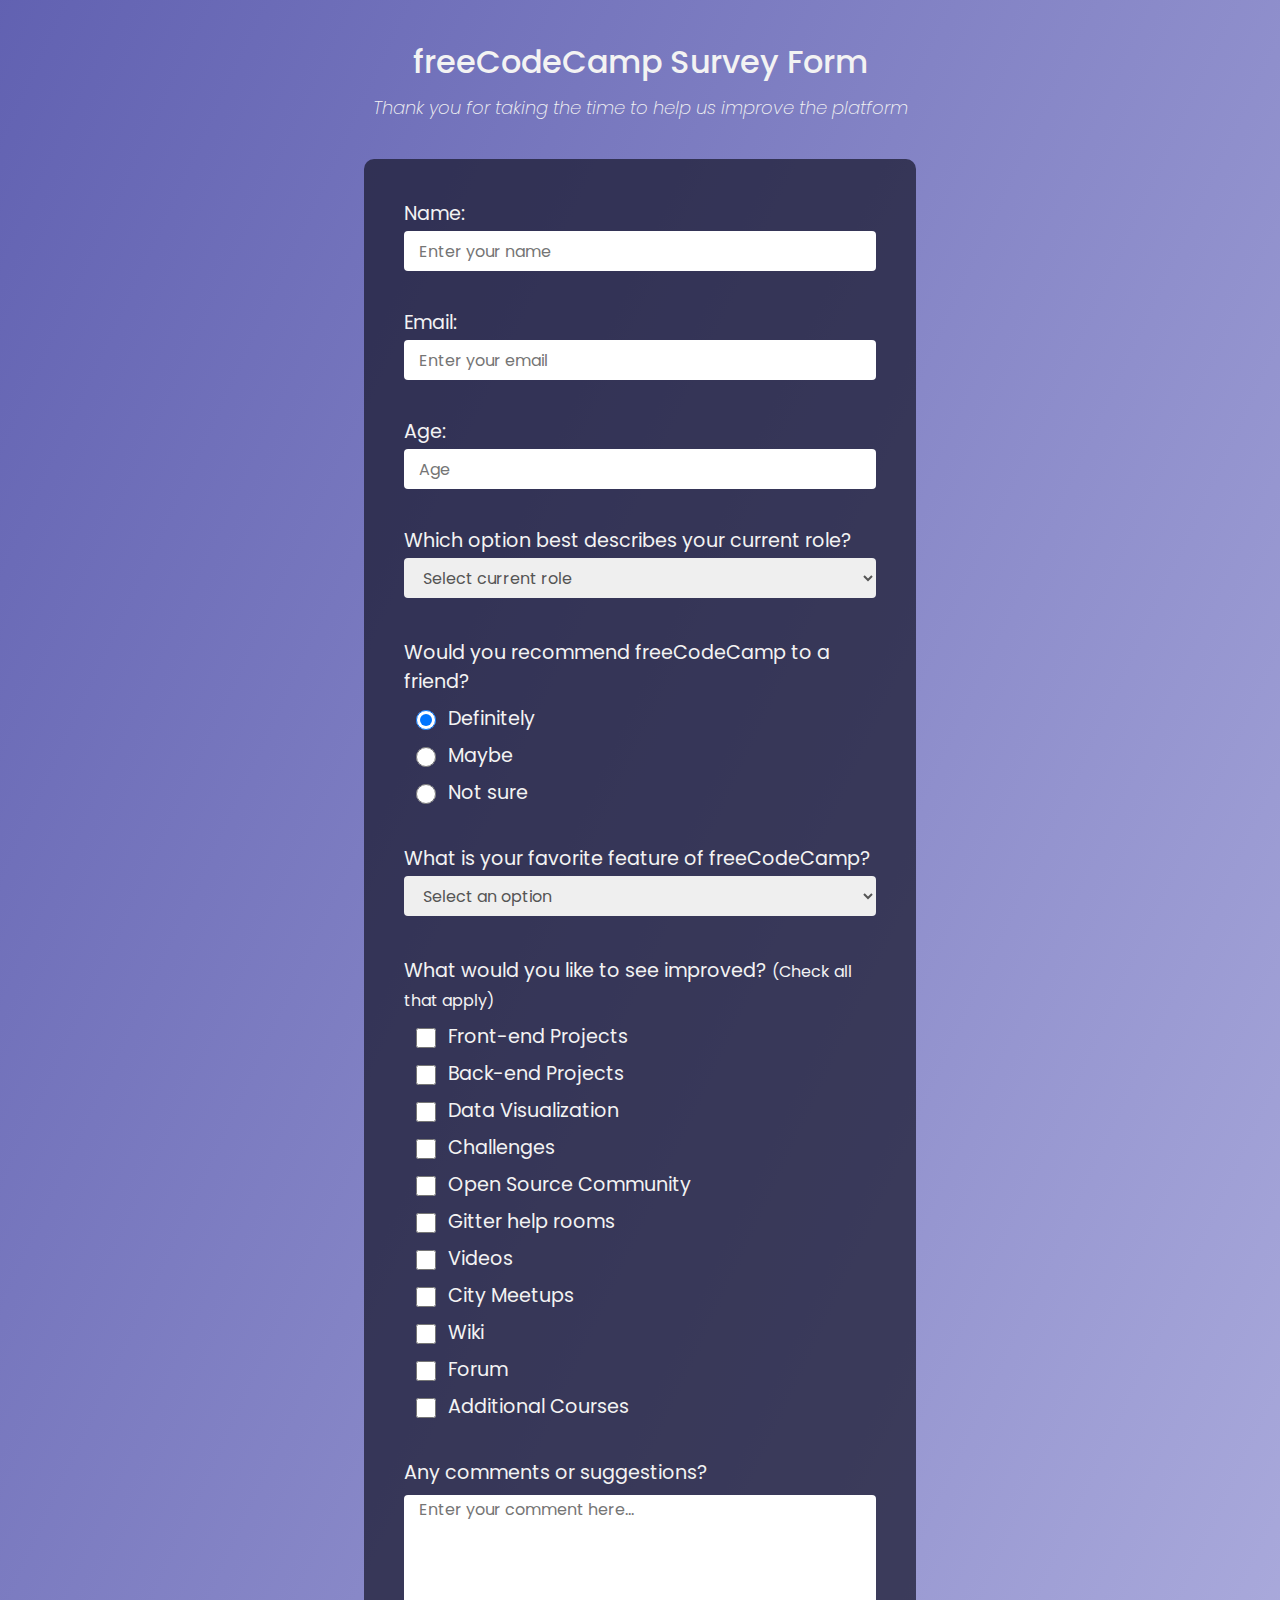
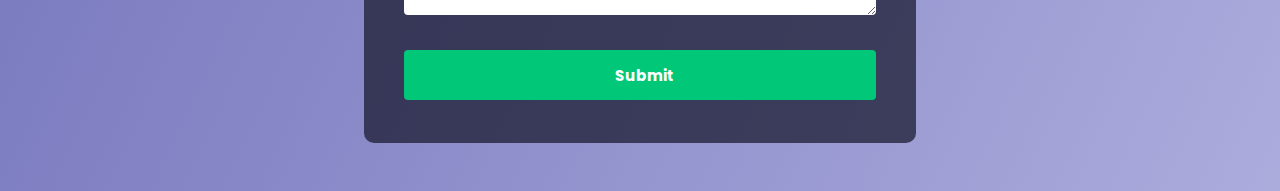
<file: Project Survey Form/index.html>
<!DOCTYPE html>
<html lang="en">
  <head>
    <meta charset="utf-8">
    <meta name="viewport" content="width=device-width, initial-scale=1.0">
    <title>Survey Form</title>
    <link rel="stylesheet" href="styles.css">
    <link rel="preconnect" href="https://fonts.googleapis.com">
    <link rel="preconnect" href="https://fonts.gstatic.com" crossorigin>
    <link href="https://fonts.googleapis.com/css2?family=Poppins:ital,wght@0,100;0,200;0,300;0,400;0,500;0,600;0,700;0,800;0,900;1,100;1,200;1,300;1,400;1,500;1,600;1,700;1,800;1,900&display=swap" rel="stylesheet">
  </head>
  <body>
    <main>

      <div class="container">
      <h1 id="title">freeCodeCamp Survey Form</h1>
      <p id="description">Thank you for taking the time to help us improve the platform</p>
      </div>

      <form id="survey-form">
        <label id="name-label" for"name">Name: <input type="text" id="name" placeholder="Enter your name" required></label><br>
        <label id="email-label" for"email">Email: <input type="email" id="email" placeholder="Enter your email" required></label><br>
        <label id="number-label" for"number">Age: <input type="number" id="number" min="13" max="99" placeholder="Age" required></label><br>

        <label id="dropdown-label" for="dropdown">Which option best describes your current role?
            <select id="dropdown">
                <option>Select current role</option>
                <option>Student</option>
                <option>Full Time Job</option>
                <option>Full Time Learner</option>
                <option>Prefer not to say</option>
                <option>Other</option>
            </select><br>
        </label>

        <label>Would you recommend freeCodeCamp to a friend?</label>
        <label id="radio-label1" for="radio1"><input type="radio" id="radio1" name="radio" value="definitely" checked>Definitely</label>
        <label id="radio-label2" for="radio2"><input type="radio" id="radio2" name="radio" value="maybe">Maybe</label>
        <label id="radio-label3" for="radio3"><input type="radio" id="radio3" name="radio" value="not-sure">Not sure</label><br>

        <label id="dropdown-label2" for="dropdown2">What is your favorite feature of freeCodeCamp?
          <select id="dropdown2">
              <option>Select an option</option>
              <option>Challenges</option>
              <option>Projects</option>
              <option>Community</option>
              <option>Open Source</option>
              <option>Other</option>
          </select><br>
      </label>
        
        <label>What would you like to see improved? <small>(Check all that apply)</small></label>
        <label id="checkbox-label1" for="checkbox1"><input type="checkbox" id="checkbox1" name="checkbox" value="Front-end Projects">Front-end Projects</label>
        <label id="checkbox-label2" for="checkbox2"><input type="checkbox" id="checkbox2" name="checkbox" value="Back-end Projects">Back-end Projects</label>
        <label id="checkbox-label3" for="checkbox3"><input type="checkbox" id="checkbox3" name="checkbox" value="Data Visualization">Data Visualization</label>
        <label id="checkbox-label4" for="checkbox4"><input type="checkbox" id="checkbox4" name="checkbox" value="Challenges">Challenges</label>
        <label id="checkbox-label5" for="checkbox5"><input type="checkbox" id="checkbox5" name="checkbox" value="Open Source Community">Open Source Community</label>
        <label id="checkbox-label6" for="checkbox6"><input type="checkbox" id="checkbox6" name="checkbox" value="Gitter help rooms">Gitter help rooms</label>
        <label id="checkbox-label7" for="checkbox7"><input type="checkbox" id="checkbox7" name="checkbox" value="Videos">Videos</label>
        <label id="checkbox-label8" for="checkbox8"><input type="checkbox" id="checkbox8" name="checkbox" value="City Meetups">City Meetups</label>
        <label id="checkbox-label9" for="checkbox9"><input type="checkbox" id="checkbox9" name="checkbox" value="Wiki">Wiki</label>
        <label id="checkbox-label10" for="checkbox10"><input type="checkbox" id="checkbox10" name="checkbox" value="Forum">Forum</label>
        <label id="checkbox-label11" for="checkbox11"><input type="checkbox" id="checkbox11" name="checkbox" value="Additional Courses">Additional Courses</label><br>

        <label id="textarea-label" for="textarea">Any comments or suggestions?</label>
        <textarea id="textarea" placeholder="Enter your comment here..." ></textarea><br>

        <input id="submit" type="submit" value="Submit">
      </form>
    </main>
  </body>
</html>
</file>
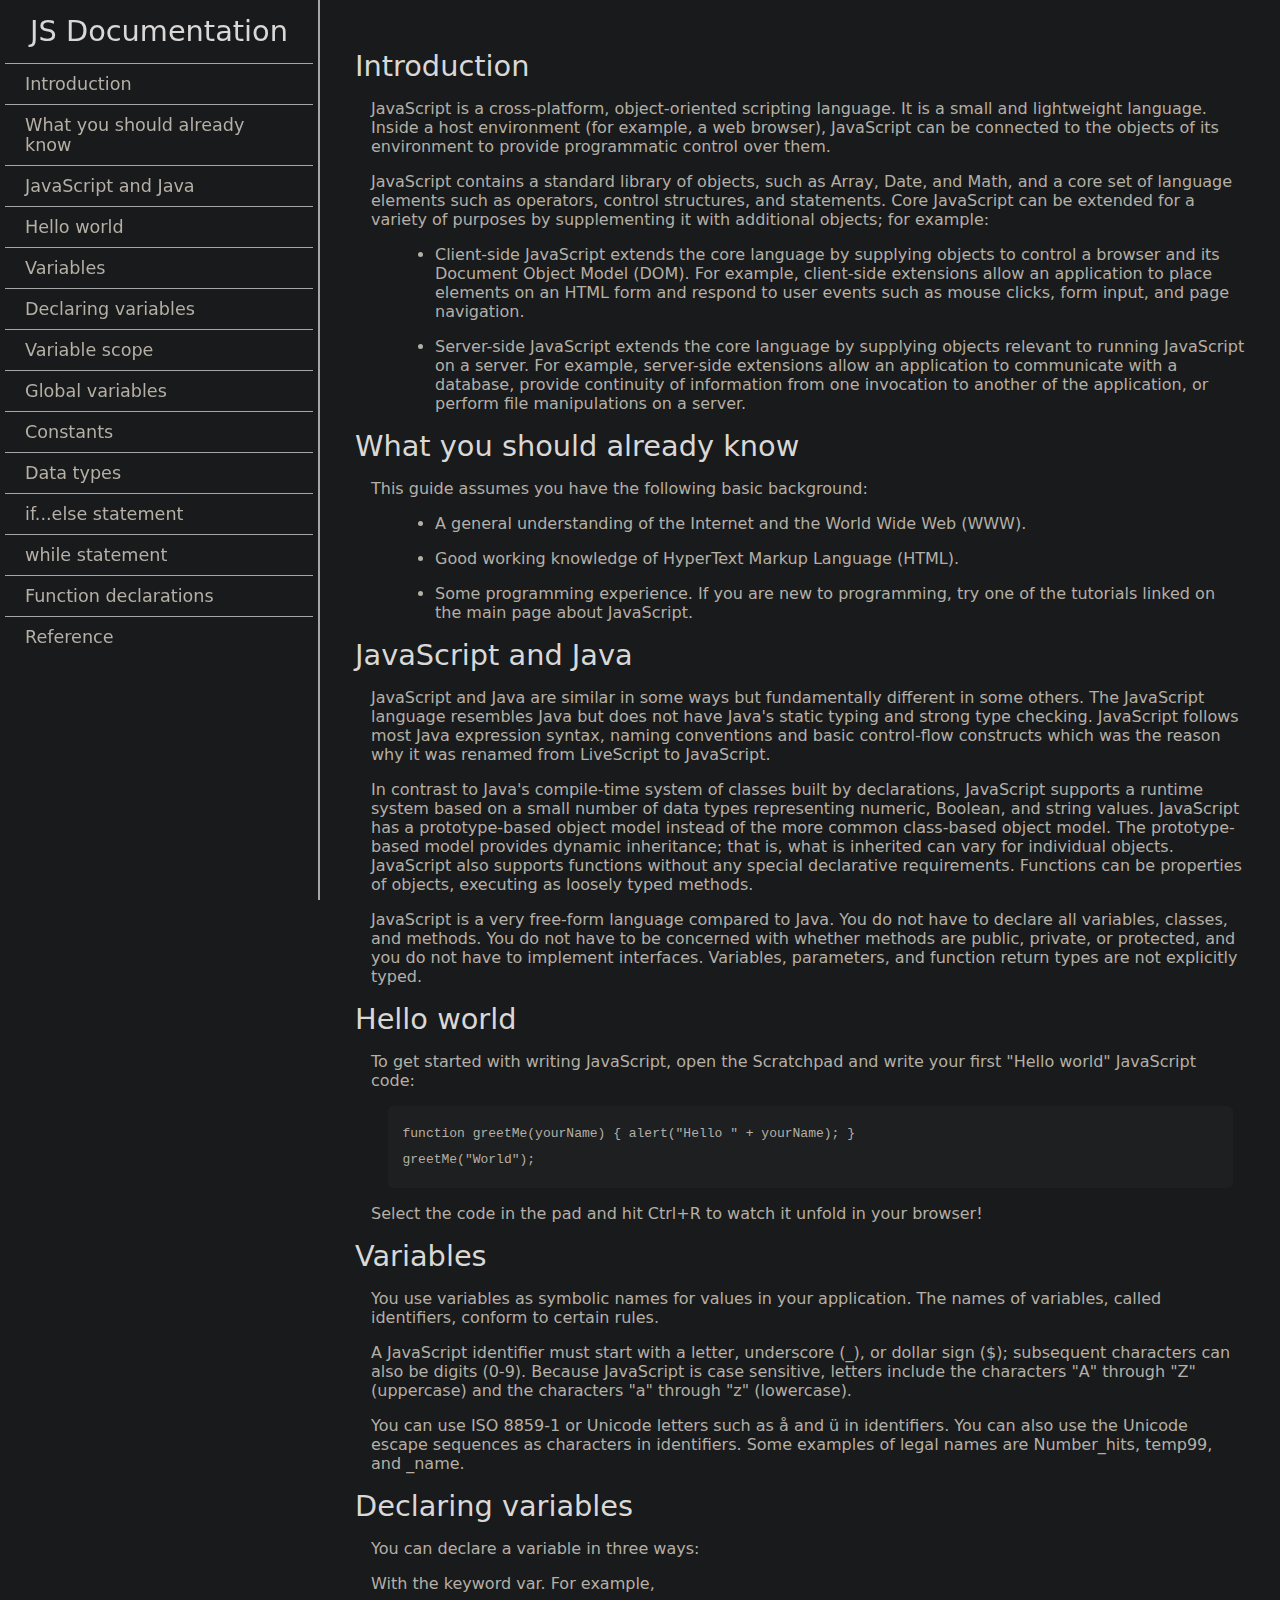
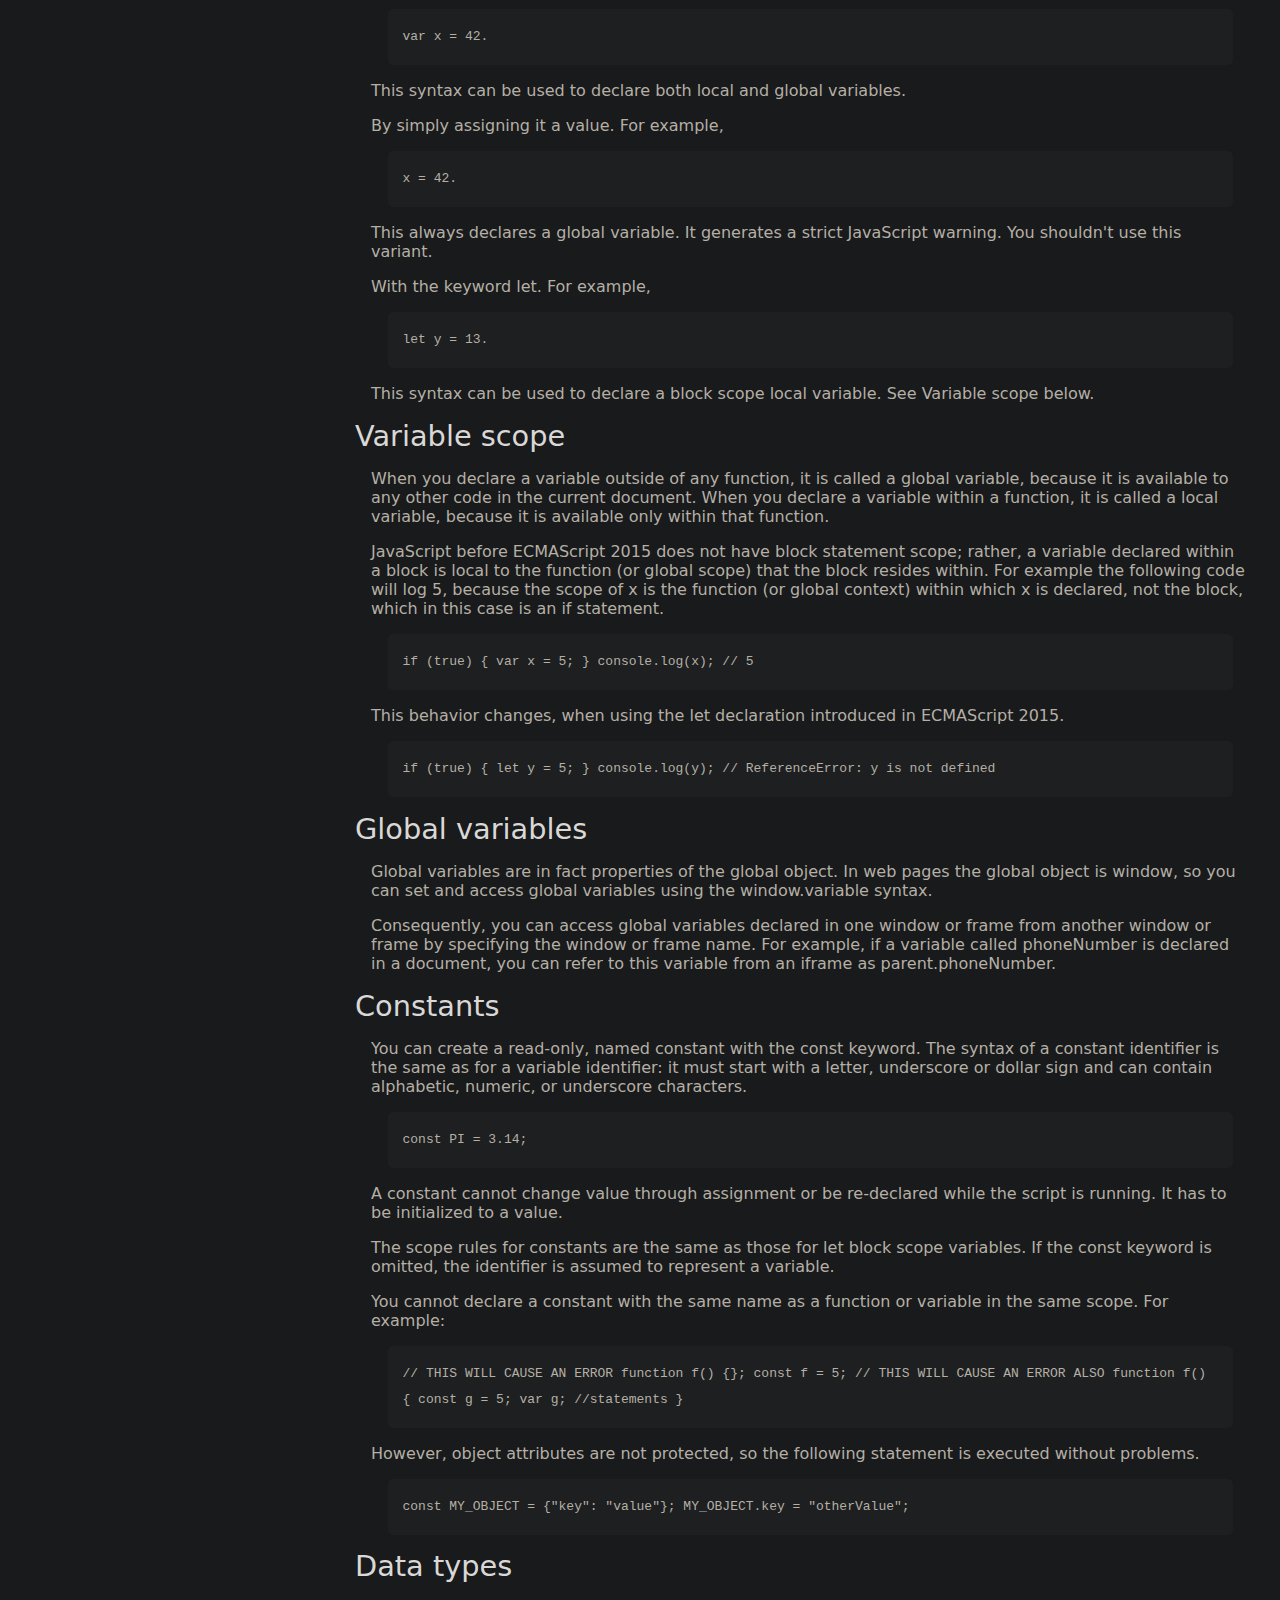
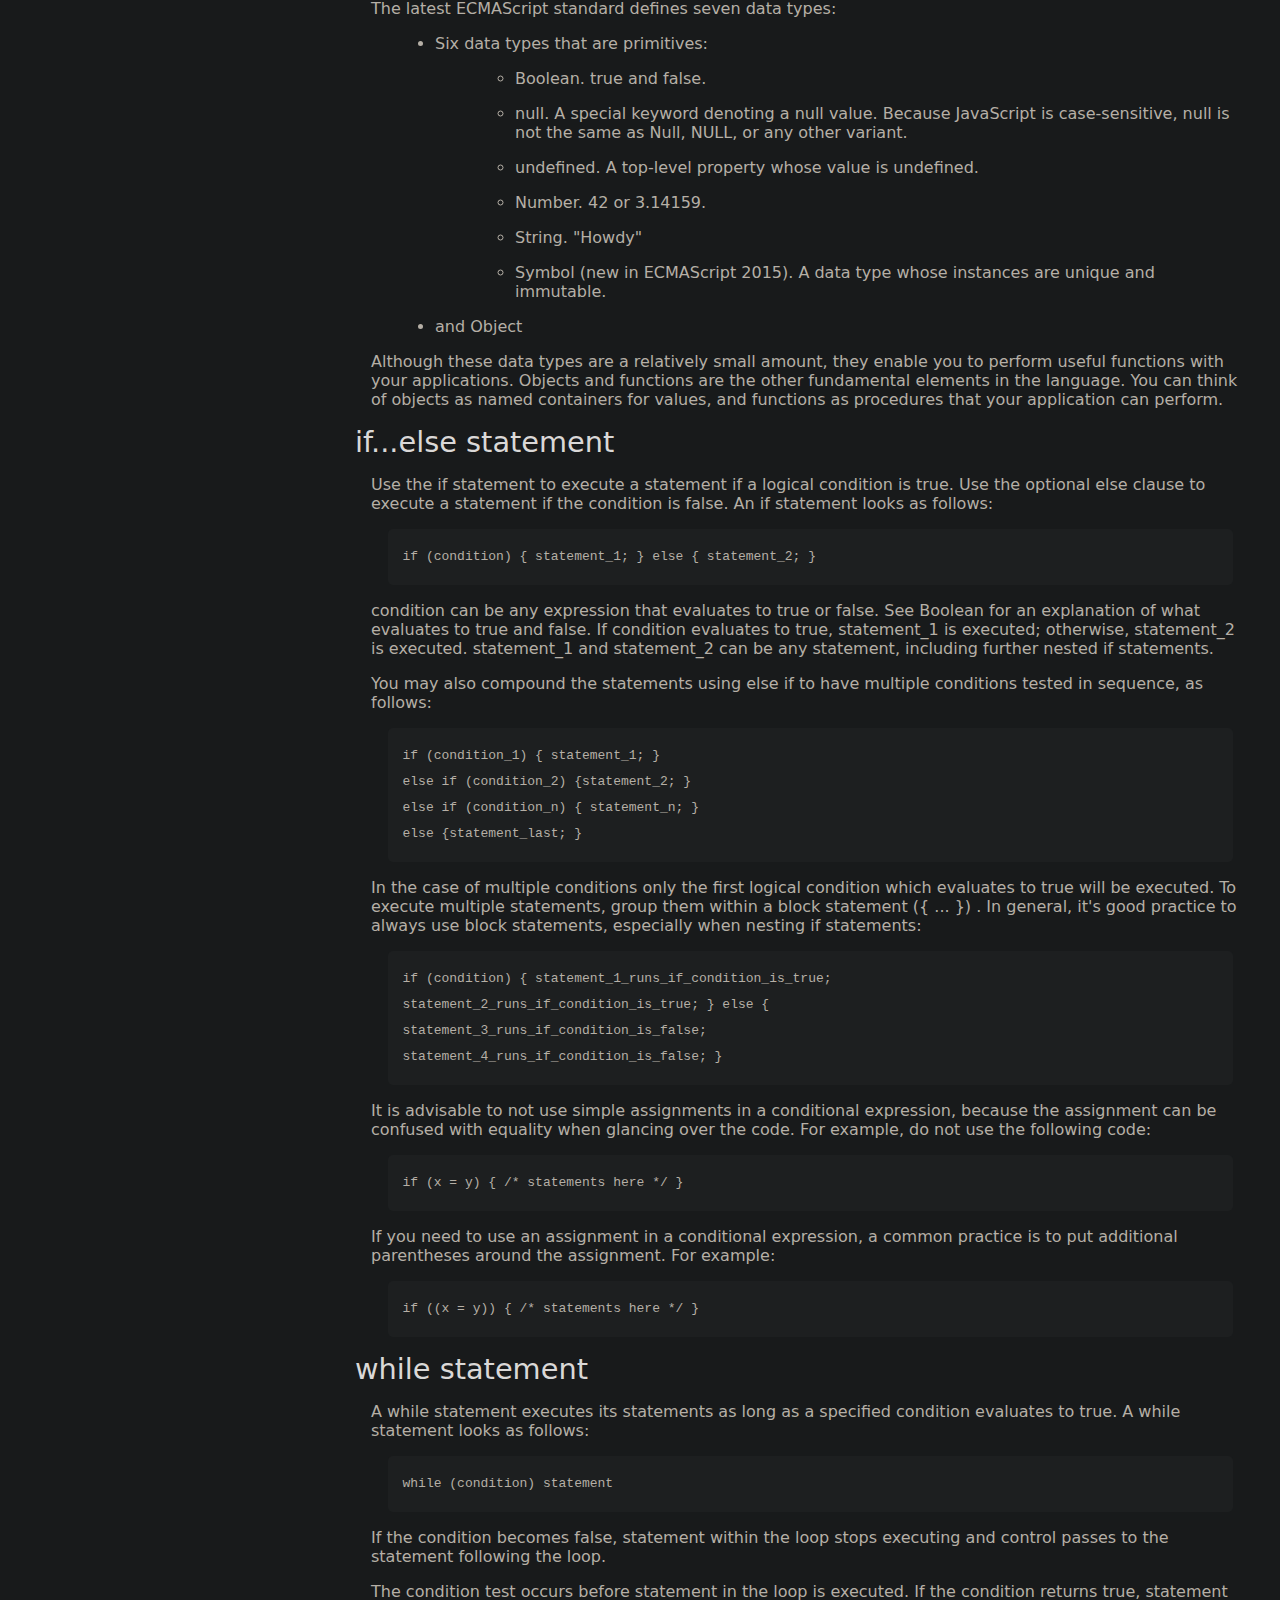
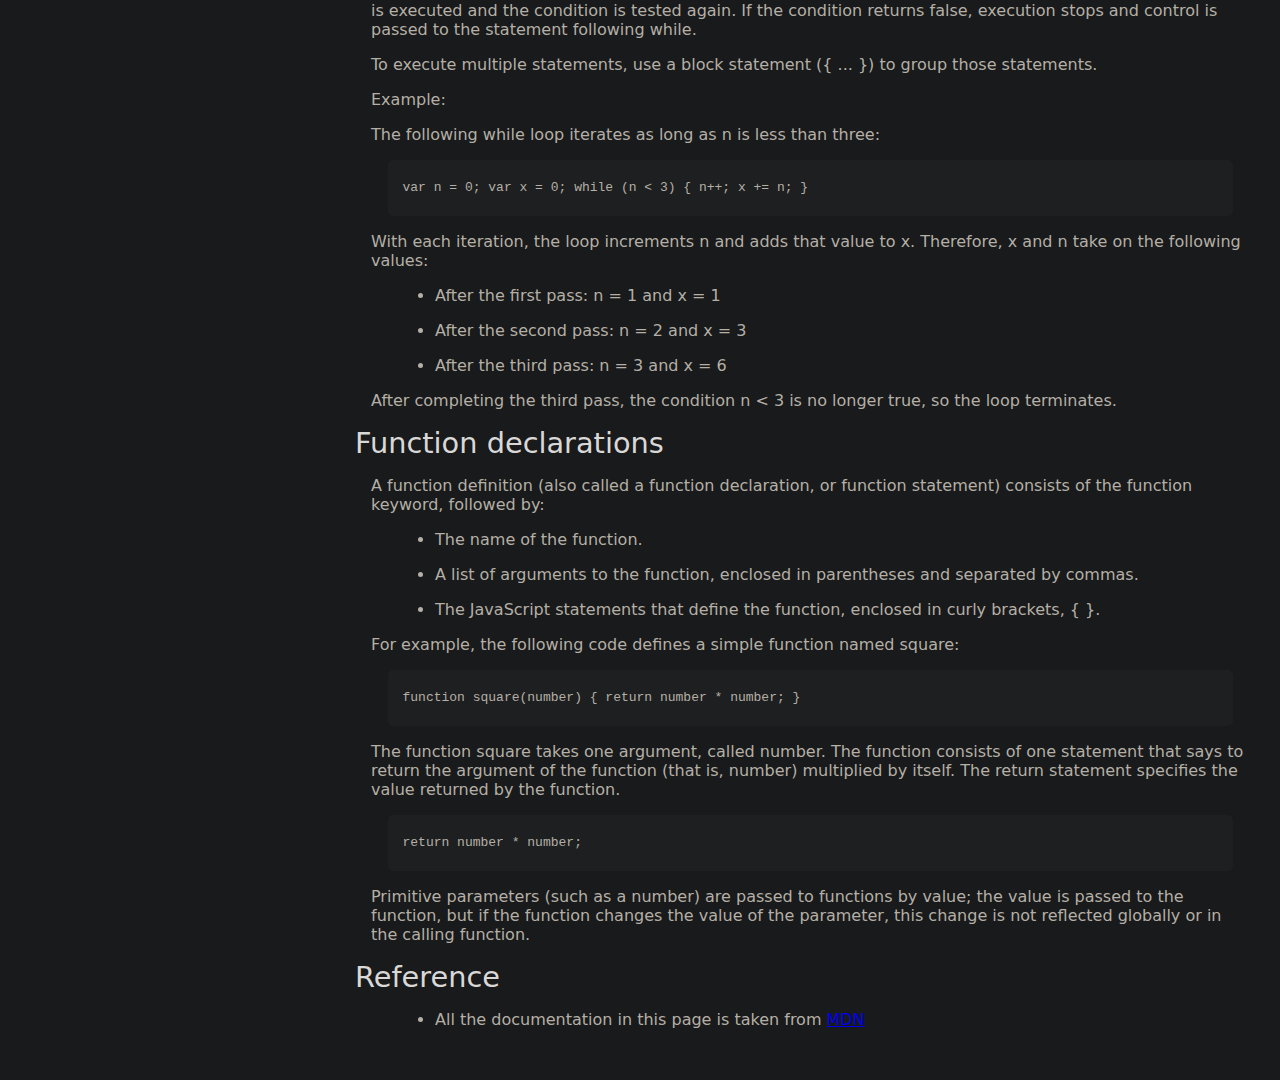
<file: Project Technical Documentaion/index.html>
<!DOCTYPE html>
<html lang="en">
<head>
    <meta charset="UTF-8"/>
    <meta name="viewport" content="width=device-width, initial-scale=1.0"/>
    <title>JS Technical Documentation</title>
    <link rel="stylesheet" href="styles.css"/>
</head>
<body>
<nav id="navbar">
    <header>JS Documentation</header>
    <a class="nav-link" href="#Introduction">Introduction</a>
    <a class="nav-link" href="#What_you_should_already_know">What you should already know</a>
    <a class="nav-link" href="#JavaScript_and_Java">JavaScript and Java</a>
    <a class="nav-link" href="#Hello_world">Hello world</a>
    <a class="nav-link" href="#Variables">Variables</a>
    <a class="nav-link" href="#Declaring_variables">Declaring variables</a>
    <a class="nav-link" href="#Variable_scope">Variable scope</a>
    <a class="nav-link" href="#Global_variables">Global variables</a>
    <a class="nav-link" href="#Constants">Constants</a>
    <a class="nav-link" href="#Data_types">Data types</a>
    <a class="nav-link" href="#if...else_statement">if...else statement</a>
    <a class="nav-link" href="#while_statement">while statement</a>
    <a class="nav-link" href="#Function_declarations">Function declarations</a>
    <a class="nav-link" href="#Reference">Reference</a>
</nav>
<main id="main-doc">
    <!--Introduction-->
    <section class="main-section" id="Introduction">
        <header>Introduction</header>
        <p>
            JavaScript is a cross-platform, object-oriented scripting language. It
            is a small and lightweight language. Inside a host environment (for
            example, a web browser), JavaScript can be connected to the objects of
            its environment to provide programmatic control over them.
        </p>
        <p>
            JavaScript contains a standard library of objects, such as Array,
            Date, and Math, and a core set of language elements such as operators,
            control structures, and statements. Core JavaScript can be extended
            for a variety of purposes by supplementing it with additional objects;
            for example:
        </p>
        <ul>
            <li>
                Client-side JavaScript extends the core language by supplying
                objects to control a browser and its Document Object Model (DOM).
                For example, client-side extensions allow an application to place
                elements on an HTML form and respond to user events such as mouse
                clicks, form input, and page navigation.
            </li>
            <li>
                Server-side JavaScript extends the core language by supplying
                objects relevant to running JavaScript on a server. For example,
                server-side extensions allow an application to communicate with a
                database, provide continuity of information from one invocation to
                another of the application, or perform file manipulations on a
                server.
            </li>
        </ul>
    </section>
    <!--What you should already know-->
    <section class="main-section" id="What_you_should_already_know">
        <header>What you should already know</header>
        <p>This guide assumes you have the following basic background:</p>
        <ul>
            <li>
                A general understanding of the Internet and the World Wide Web
                (WWW).
            </li>
            <li>Good working knowledge of HyperText Markup Language (HTML).</li>
            <li>
                Some programming experience. If you are new to programming, try one
                of the tutorials linked on the main page about JavaScript.
            </li>
        </ul>
    </section>
    <!--JavaScript and Java-->
    <section class="main-section" id="JavaScript_and_Java">
        <header>JavaScript and Java</header>
        <p>
            JavaScript and Java are similar in some ways but fundamentally
            different in some others. The JavaScript language resembles Java but
            does not have Java's static typing and strong type checking.
            JavaScript follows most Java expression syntax, naming conventions and
            basic control-flow constructs which was the reason why it was renamed
            from LiveScript to JavaScript.
        </p>
        <p>
            In contrast to Java's compile-time system of classes built by
            declarations, JavaScript supports a runtime system based on a small
            number of data types representing numeric, Boolean, and string values.
            JavaScript has a prototype-based object model instead of the more
            common class-based object model. The prototype-based model provides
            dynamic inheritance; that is, what is inherited can vary for
            individual objects. JavaScript also supports functions without any
            special declarative requirements. Functions can be properties of
            objects, executing as loosely typed methods.
        </p>
        <p>
            JavaScript is a very free-form language compared to Java. You do not
            have to declare all variables, classes, and methods. You do not have
            to be concerned with whether methods are public, private, or
            protected, and you do not have to implement interfaces. Variables,
            parameters, and function return types are not explicitly typed.
        </p>
    </section>
    <!--Hello world-->
    <section class="main-section" id="Hello_world">
        <header>Hello world</header>
        <p>
            To get started with writing JavaScript, open the Scratchpad and write
            your first "Hello world" JavaScript code:
        </p>
        <code>
            function greetMe(yourName) { alert("Hello " + yourName); }<br/>
            greetMe("World");
        </code>
        <p>
            Select the code in the pad and hit Ctrl+R to watch it unfold in your
            browser!
        </p>
    </section>
    <!--Variables-->
    <section class="main-section" id="Variables">
        <header>Variables</header>
        <p>
            You use variables as symbolic names for values in your application.
            The names of variables, called identifiers, conform to certain rules.
        </p>
        <p>
            A JavaScript identifier must start with a letter, underscore (_), or
            dollar sign ($); subsequent characters can also be digits (0-9).
            Because JavaScript is case sensitive, letters include the characters
            "A" through "Z" (uppercase) and the characters "a" through "z"
            (lowercase).
        </p>
        <p>
            You can use ISO 8859-1 or Unicode letters such as å and ü in
            identifiers. You can also use the Unicode escape sequences as
            characters in identifiers. Some examples of legal names are
            Number_hits, temp99, and _name.
        </p>
    </section>
    <!--Declaring variables-->
    <section class="main-section" id="Declaring_variables">
        <header>Declaring variables</header>
        <p>You can declare a variable in three ways:</p>
        <p>With the keyword var. For example,</p>
        <code>var x = 42.</code>
        <p>
            This syntax can be used to declare both local and global variables.
        </p>
        <p>By simply assigning it a value. For example,</p>
        <code>x = 42.</code>
        <p>
            This always declares a global variable. It generates a strict
            JavaScript warning. You shouldn't use this variant.
        </p>
        <p>With the keyword let. For example,</p>
        <code>let y = 13.</code>
        <p>
            This syntax can be used to declare a block scope local variable. See
            Variable scope below.
        </p>
    </section>
    <!--Variable scope-->
    <section class="main-section" id="Variable_scope">
        <header>Variable scope</header>
        <p>
            When you declare a variable outside of any function, it is called a
            global variable, because it is available to any other code in the
            current document. When you declare a variable within a function, it is
            called a local variable, because it is available only within that
            function.
        </p>
        <p>
            JavaScript before ECMAScript 2015 does not have block statement scope;
            rather, a variable declared within a block is local to the function
            (or global scope) that the block resides within. For example the
            following code will log 5, because the scope of x is the function (or
            global context) within which x is declared, not the block, which in
            this case is an if statement.
        </p>
        <code>if (true) { var x = 5; } console.log(x); // 5</code>
        <p>
            This behavior changes, when using the let declaration introduced in
            ECMAScript 2015.
        </p>
        <code>
            if (true) { let y = 5; } console.log(y); // ReferenceError: y is not
            defined
        </code>
    </section>
    <!--Global variables-->
    <section class="main-section" id="Global_variables">
        <header>Global variables</header>
        <p>
            Global variables are in fact properties of the global object. In web
            pages the global object is window, so you can set and access global
            variables using the window.variable syntax.
        </p>
        <p>
            Consequently, you can access global variables declared in one window
            or frame from another window or frame by specifying the window or
            frame name. For example, if a variable called phoneNumber is declared
            in a document, you can refer to this variable from an iframe as
            parent.phoneNumber.
        </p>
    </section>
    <!--Constants-->
    <section class="main-section" id="Constants">
        <header>Constants</header>
        <p>
            You can create a read-only, named constant with the const keyword. The
            syntax of a constant identifier is the same as for a variable
            identifier: it must start with a letter, underscore or dollar sign and
            can contain alphabetic, numeric, or underscore characters.
        </p>
        <code>const PI = 3.14;</code>
        <p>
            A constant cannot change value through assignment or be re-declared
            while the script is running. It has to be initialized to a value.
        </p>
        <p>
            The scope rules for constants are the same as those for let block
            scope variables. If the const keyword is omitted, the identifier is
            assumed to represent a variable.
        </p>
        <p>
            You cannot declare a constant with the same name as a function or
            variable in the same scope. For example:
        </p>
        <code>
            // THIS WILL CAUSE AN ERROR function f() {}; const f = 5; // THIS WILL
            CAUSE AN ERROR ALSO function f() { const g = 5; var g; //statements }
        </code>
        <p>
            However, object attributes are not protected, so the following
            statement is executed without problems.
        </p>
        <code>
            const MY_OBJECT = {"key": "value"}; MY_OBJECT.key = "otherValue";
        </code>
    </section>
    <!--Data types-->
    <section class="main-section" id="Data_types">
        <header>Data types</header>
        <p>The latest ECMAScript standard defines seven data types:</p>
        <ul>
            <li>
                Six data types that are primitives:
                <ul>
                    <li>Boolean. true and false.</li>
                    <li>
                        null. A special keyword denoting a null value. Because
                        JavaScript is case-sensitive, null is not the same as Null,
                        NULL, or any other variant.
                    </li>
                    <li>undefined. A top-level property whose value is undefined.</li>
                    <li>Number. 42 or 3.14159.</li>
                    <li>String. "Howdy"</li>
                    <li>
                        Symbol (new in ECMAScript 2015). A data type whose instances are
                        unique and immutable.
                    </li>
                </ul>
            </li>
            <li>and Object</li>
        </ul>
        <p>
            Although these data types are a relatively small amount, they enable
            you to perform useful functions with your applications. Objects and
            functions are the other fundamental elements in the language. You can
            think of objects as named containers for values, and functions as
            procedures that your application can perform.
        </p>
    </section>
    <!--if...else statement-->
    <section class="main-section" id="if...else_statement">
        <header>if...else statement</header>
        <p>
            Use the if statement to execute a statement if a logical condition is
            true. Use the optional else clause to execute a statement if the
            condition is false. An if statement looks as follows:
        </p>
        <code>if (condition) { statement_1; } else { statement_2; }</code>
        <p>
            condition can be any expression that evaluates to true or false. See
            Boolean for an explanation of what evaluates to true and false. If
            condition evaluates to true, statement_1 is executed; otherwise,
            statement_2 is executed. statement_1 and statement_2 can be any
            statement, including further nested if statements.
        </p>
        <p>
            You may also compound the statements using else if to have multiple
            conditions tested in sequence, as follows:
        </p>
        <code>
            if (condition_1) { statement_1; }<br/>
            else if (condition_2) {statement_2; }<br/>
            else if (condition_n) { statement_n; }<br/>
            else {statement_last; }
        </code>
        <p>
            In the case of multiple conditions only the first logical condition
            which evaluates to true will be executed. To execute multiple
            statements, group them within a block statement ({ ... }) . In
            general, it's good practice to always use block statements, especially
            when nesting if statements:
        </p>
        <code>
            if (condition) { statement_1_runs_if_condition_is_true;<br/>
            statement_2_runs_if_condition_is_true; } else {<br/>
            statement_3_runs_if_condition_is_false;<br/>
            statement_4_runs_if_condition_is_false; }
        </code>
        <p>
            It is advisable to not use simple assignments in a conditional
            expression, because the assignment can be confused with equality when
            glancing over the code. For example, do not use the following code:
        </p>
        <code>if (x = y) { /* statements here */ }</code>
        <p>
            If you need to use an assignment in a conditional expression, a common
            practice is to put additional parentheses around the assignment. For
            example:
        </p>
        <code>if ((x = y)) { /* statements here */ }</code>
    </section>
    <!--while statement-->
    <section class="main-section" id="while_statement">
        <header>while statement</header>
        <p>
            A while statement executes its statements as long as a specified
            condition evaluates to true. A while statement looks as follows:
        </p>
        <code>while (condition) statement</code>
        <p>
            If the condition becomes false, statement within the loop stops
            executing and control passes to the statement following the loop.
        </p>
        <p>
            The condition test occurs before statement in the loop is executed. If
            the condition returns true, statement is executed and the condition is
            tested again. If the condition returns false, execution stops and
            control is passed to the statement following while.
        </p>
        <p>
            To execute multiple statements, use a block statement ({ ... }) to
            group those statements.
        </p>
        <p>Example:</p>
        <p>
            The following while loop iterates as long as n is less than three:
        </p>
        <code>var n = 0; var x = 0; while (n < 3) { n++; x += n; }</code>
        <p>
            With each iteration, the loop increments n and adds that value to x.
            Therefore, x and n take on the following values:
        </p>
        <ul>
            <li>After the first pass: n = 1 and x = 1</li>
            <li>After the second pass: n = 2 and x = 3</li>
            <li>After the third pass: n = 3 and x = 6</li>
        </ul>
        <p>
            After completing the third pass, the condition n < 3 is no longer
            true, so the loop terminates.
        </p>
    </section>
    <!--Function declarations-->
    <section class="main-section" id="Function_declarations">
        <header>Function declarations</header>
        <p>
            A function definition (also called a function declaration, or function
            statement) consists of the function keyword, followed by:
        </p>
        <ul>
            <li>The name of the function.</li>
            <li>
                A list of arguments to the function, enclosed in parentheses and
                separated by commas.
            </li>
            <li>
                The JavaScript statements that define the function, enclosed in
                curly brackets, { }.
            </li>
        </ul>
        <p>
            For example, the following code defines a simple function named
            square:
        </p>
        <code>function square(number) { return number * number; }</code>
        <p>
            The function square takes one argument, called number. The function
            consists of one statement that says to return the argument of the
            function (that is, number) multiplied by itself. The return statement
            specifies the value returned by the function.
        </p>
        <code>return number * number;</code>
        <p>
            Primitive parameters (such as a number) are passed to functions by
            value; the value is passed to the function, but if the function
            changes the value of the parameter, this change is not reflected
            globally or in the calling function.
        </p>
    </section>
    <!--Reference-->
    <section class="main-section" id="Reference">
        <header>Reference</header>
        <ul>
            <li>
                All the documentation in this page is taken from
                <a
                    href="https://developer.mozilla.org/en-US/docs/Web/JavaScript/Guide"
                    target="_blank">
                    MDN
                </a>
            </li>
        </ul>
    </section>
</main>
</body>
</html>
</file>
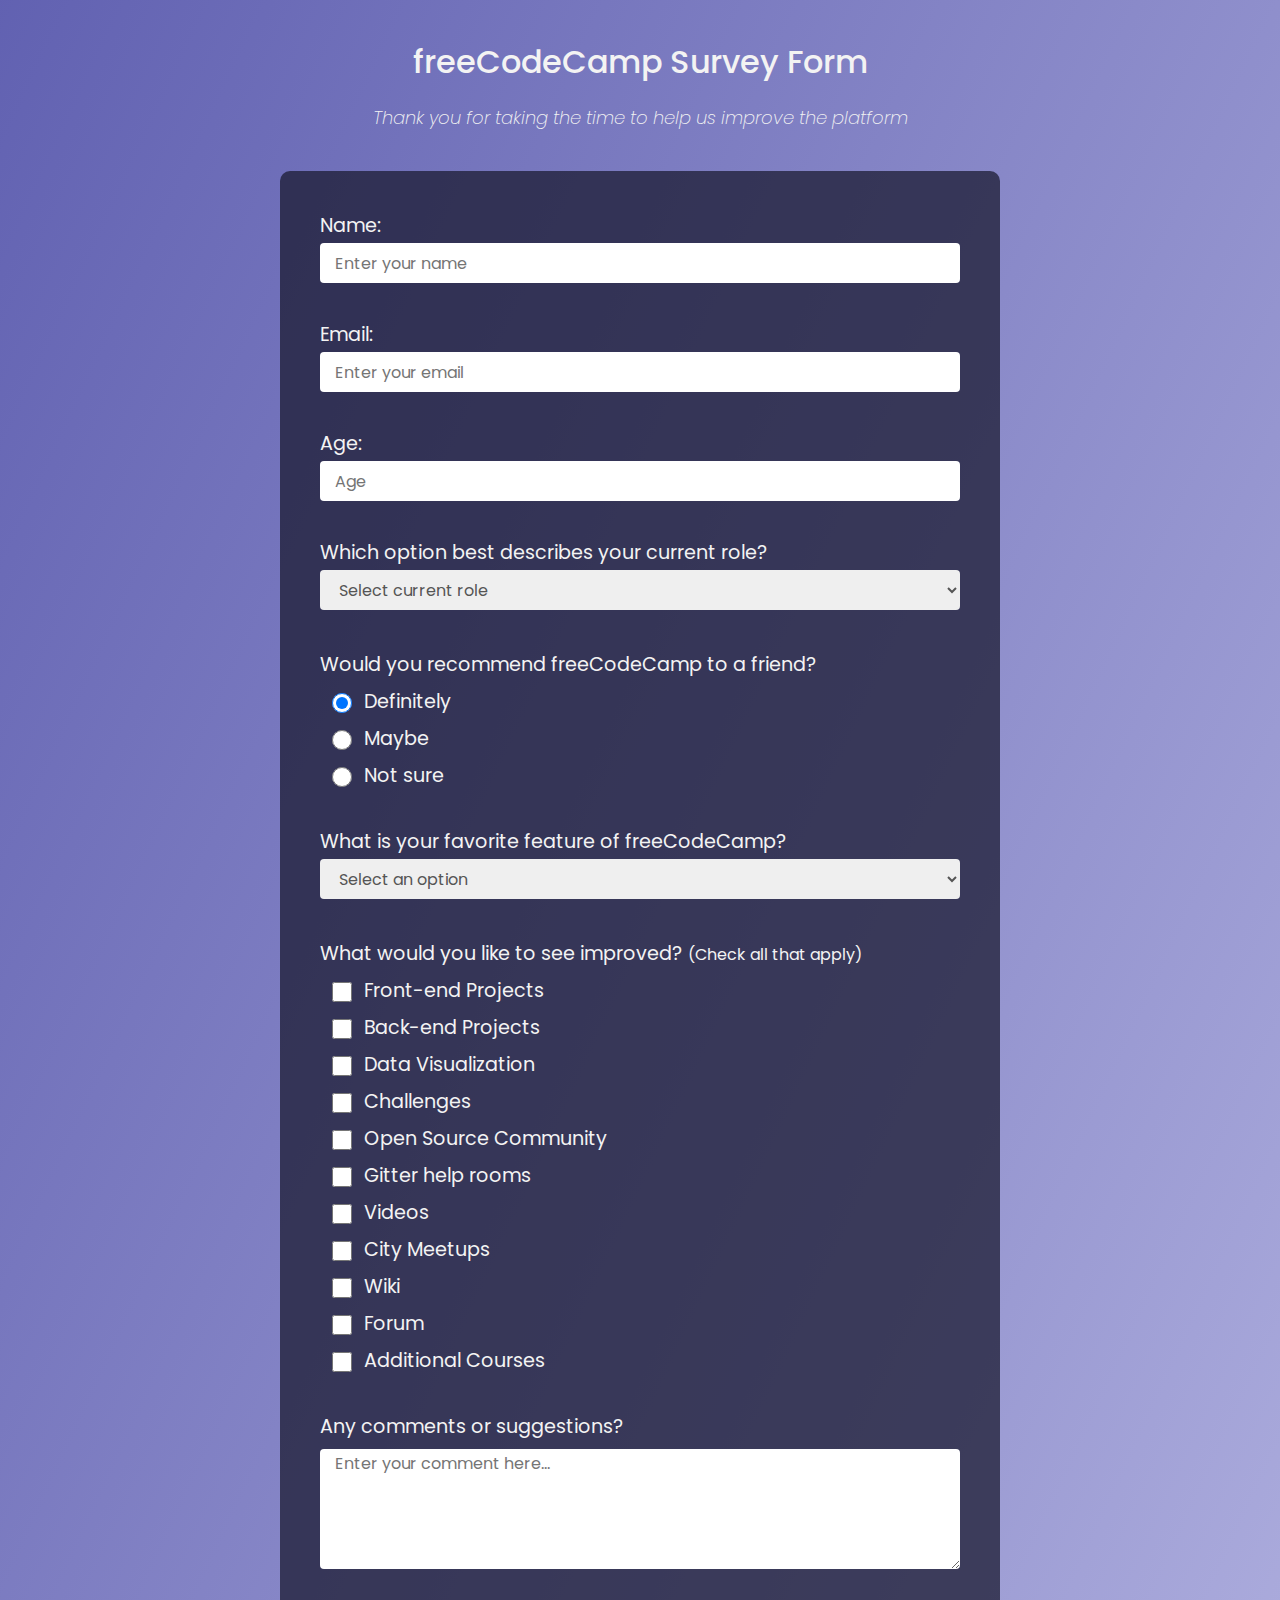
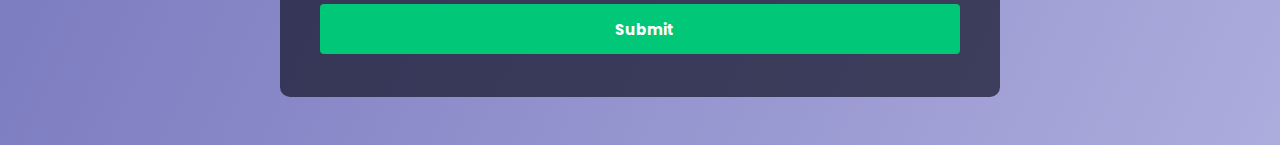
<file: Survey Form/index.html>
<!DOCTYPE html>
<html lang="en">
<head>
    <meta charset="utf-8">
    <meta name="viewport" content="width=device-width, initial-scale=1.0">
    <title>Survey Form</title>
    <link rel="stylesheet" href="styles.css">
    <link rel="preconnect" href="https://fonts.googleapis.com">
    <link rel="preconnect" href="https://fonts.gstatic.com" crossorigin>
    <link href="https://fonts.googleapis.com/css2?family=Poppins:ital,wght@0,100;0,200;0,300;0,400;0,500;0,600;0,700;0,800;0,900;1,100;1,200;1,300;1,400;1,500;1,600;1,700;1,800;1,900&display=swap" rel="stylesheet">
    <link rel="icon" href="favicon.svg">
</head>
<body>
<main>
    <h1 id="title">freeCodeCamp Survey Form</h1>
    <p id="description">Thank you for taking the time to help us improve the platform</p>

    <form id="survey-form">
        <label id="name-label" for="name">Name: <input type="text" id="name" placeholder="Enter your name" required></label><br>
        <label id="email-label" for="email">Email: <input type="email" id="email" placeholder="Enter your email" required></label><br>
        <label id="number-label" for="number">Age: <input type="number" id="number" min="13" max="99" placeholder="Age" required></label><br>

        <label id="dropdown-label" for="dropdown">Which option best describes your current role?
            <select id="dropdown">
                <option>Select current role</option>
                <option>Student</option>
                <option>Full Time Job</option>
                <option>Full Time Learner</option>
                <option>Prefer not to say</option>
                <option>Other</option>
            </select><br>
        </label>

        <label>Would you recommend freeCodeCamp to a friend?</label>
        <label id="radio-label1" for="radio1"><input type="radio" id="radio1" name="radio" value="definitely" checked>Definitely</label>
        <label id="radio-label2" for="radio2"><input type="radio" id="radio2" name="radio" value="maybe">Maybe</label>
        <label id="radio-label3" for="radio3"><input type="radio" id="radio3" name="radio" value="not-sure">Not
            sure</label><br>

        <label id="dropdown-label2" for="dropdown2">What is your favorite feature of freeCodeCamp?
            <select id="dropdown2">
                <option>Select an option</option>
                <option>Challenges</option>
                <option>Projects</option>
                <option>Community</option>
                <option>Open Source</option>
                <option>Other</option>
            </select><br>
        </label>

        <label>What would you like to see improved? <small>(Check all that apply)</small></label>
        <label id="checkbox-label1" for="checkbox1"><input type="checkbox" id="checkbox1" name="checkbox" value="Front-end Projects">Front-end Projects</label>
        <label id="checkbox-label2" for="checkbox2"><input type="checkbox" id="checkbox2" name="checkbox" value="Back-end Projects">Back-end Projects</label>
        <label id="checkbox-label3" for="checkbox3"><input type="checkbox" id="checkbox3" name="checkbox" value="Data Visualization">Data Visualization</label>
        <label id="checkbox-label4" for="checkbox4"><input type="checkbox" id="checkbox4" name="checkbox" value="Challenges">Challenges</label>
        <label id="checkbox-label5" for="checkbox5"><input type="checkbox" id="checkbox5" name="checkbox" value="Open Source Community">Open Source Community</label>
        <label id="checkbox-label6" for="checkbox6"><input type="checkbox" id="checkbox6" name="checkbox" value="Gitter help rooms">Gitter help rooms</label>
        <label id="checkbox-label7" for="checkbox7"><input type="checkbox" id="checkbox7" name="checkbox" value="Videos">Videos</label>
        <label id="checkbox-label8" for="checkbox8"><input type="checkbox" id="checkbox8" name="checkbox" value="City Meetups">City Meetups</label>
        <label id="checkbox-label9" for="checkbox9"><input type="checkbox" id="checkbox9" name="checkbox" value="Wiki">Wiki</label>
        <label id="checkbox-label10" for="checkbox10"><input type="checkbox" id="checkbox10" name="checkbox" value="Forum">Forum</label>
        <label id="checkbox-label11" for="checkbox11"><input type="checkbox" id="checkbox11" name="checkbox" value="Additional Courses">Additional Courses</label><br>

        <label id="textarea-label" for="textarea">Any comments or suggestions?</label>
        <textarea id="textarea" placeholder="Enter your comment here..."></textarea><br>

        <input id="submit" type="submit" value="Submit">
    </form>
</main>
</body>
</html>
</file>
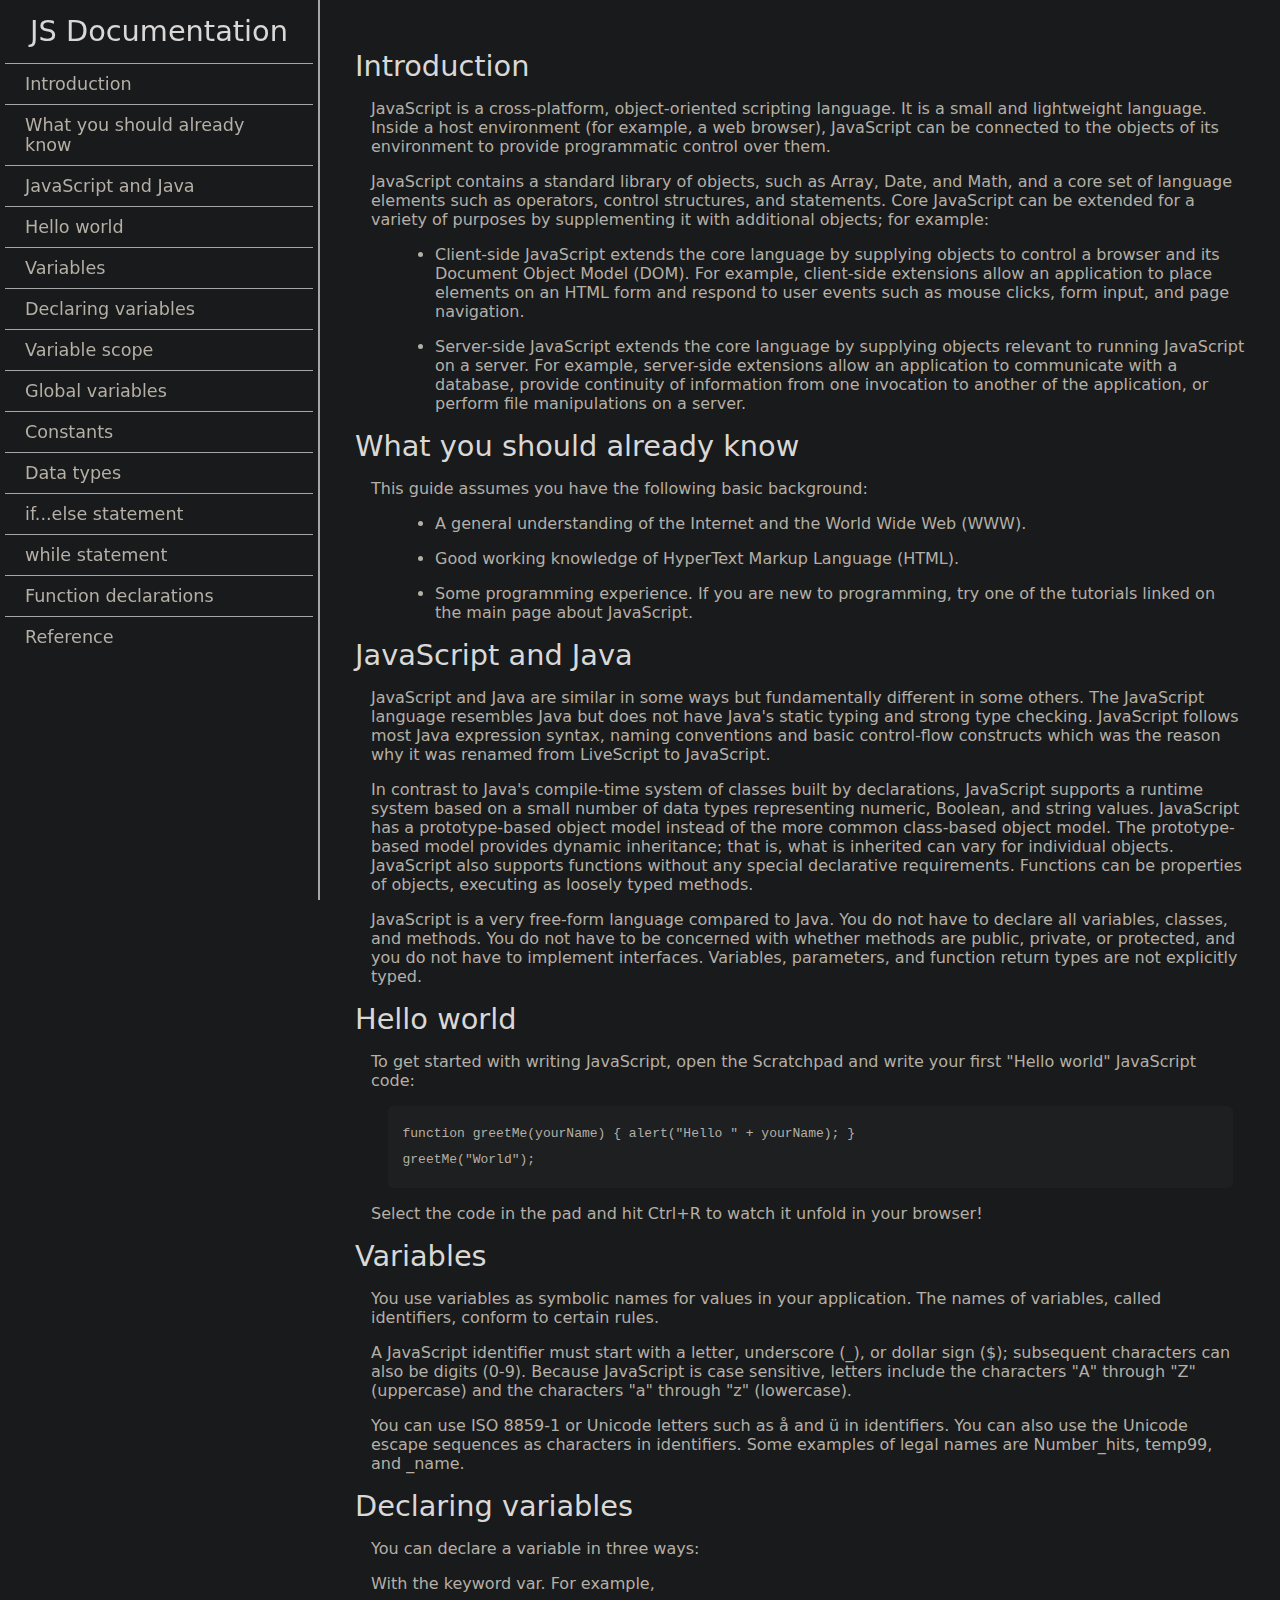
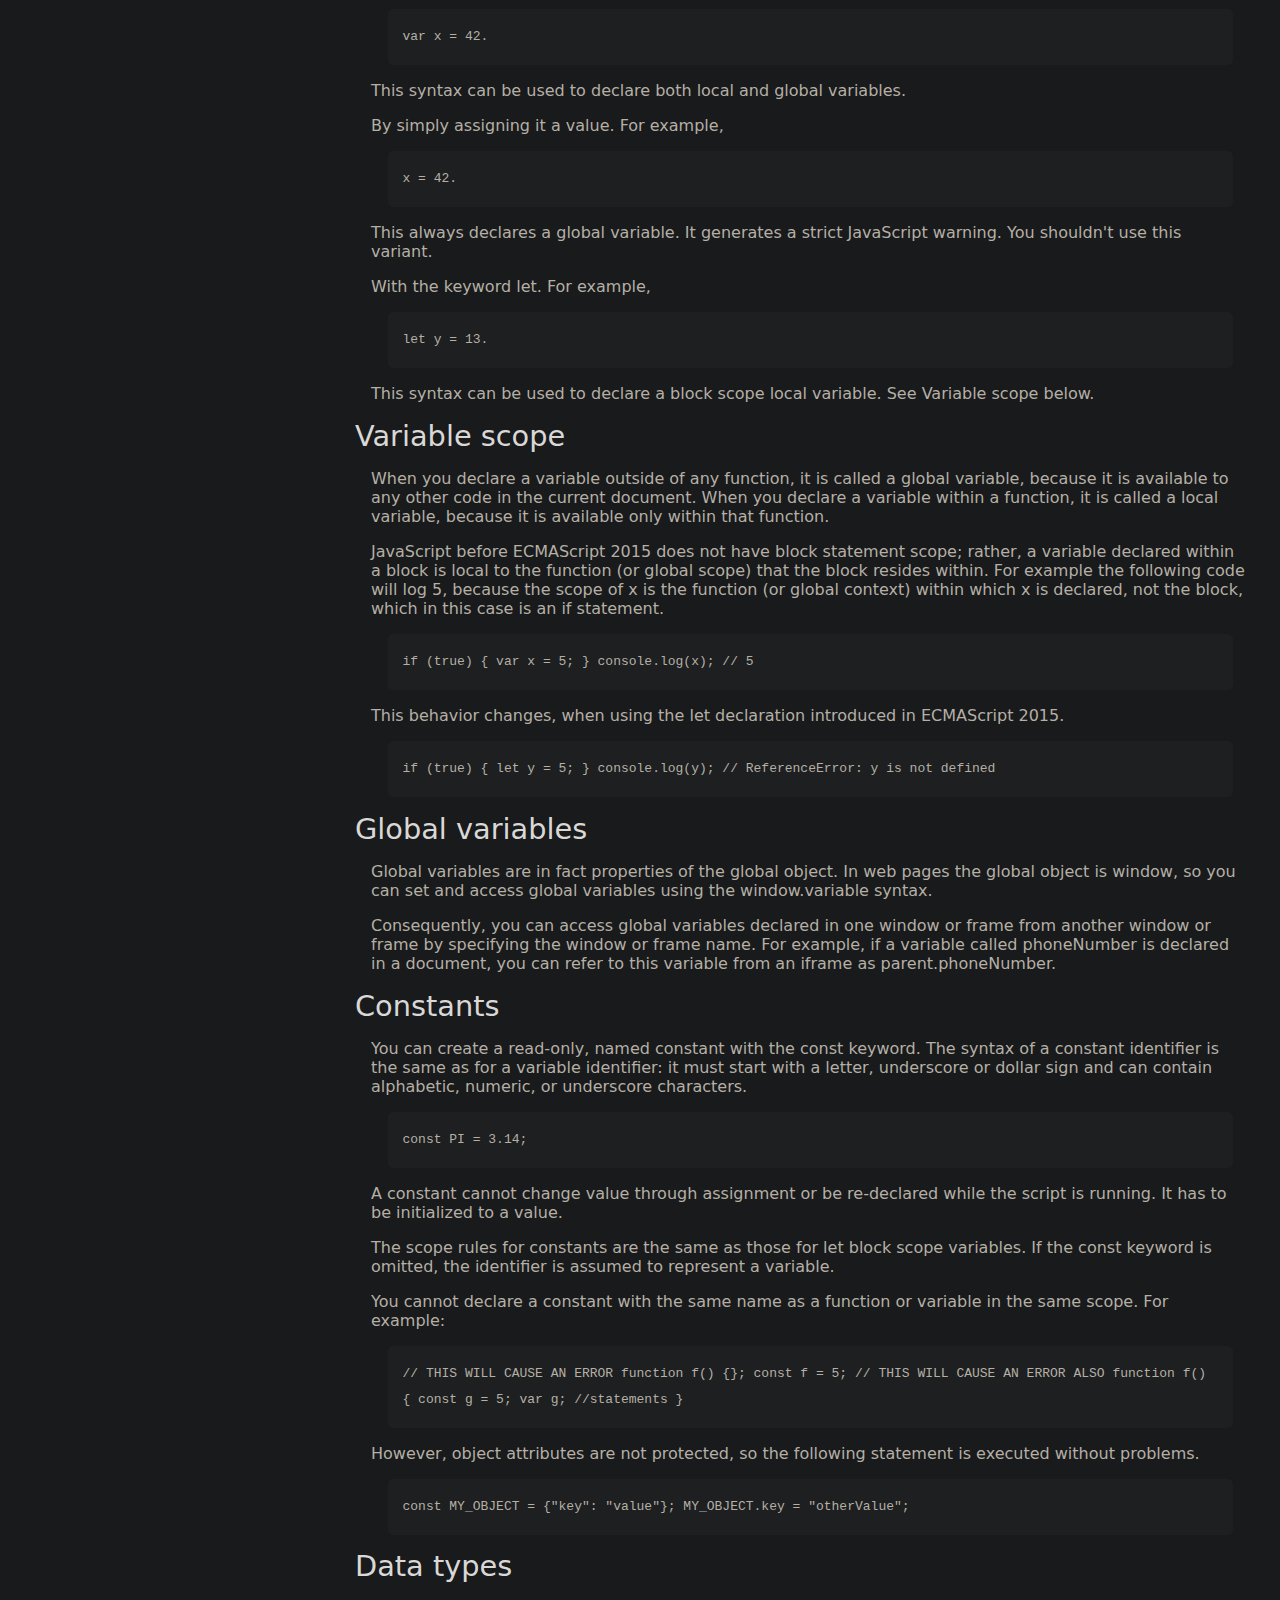
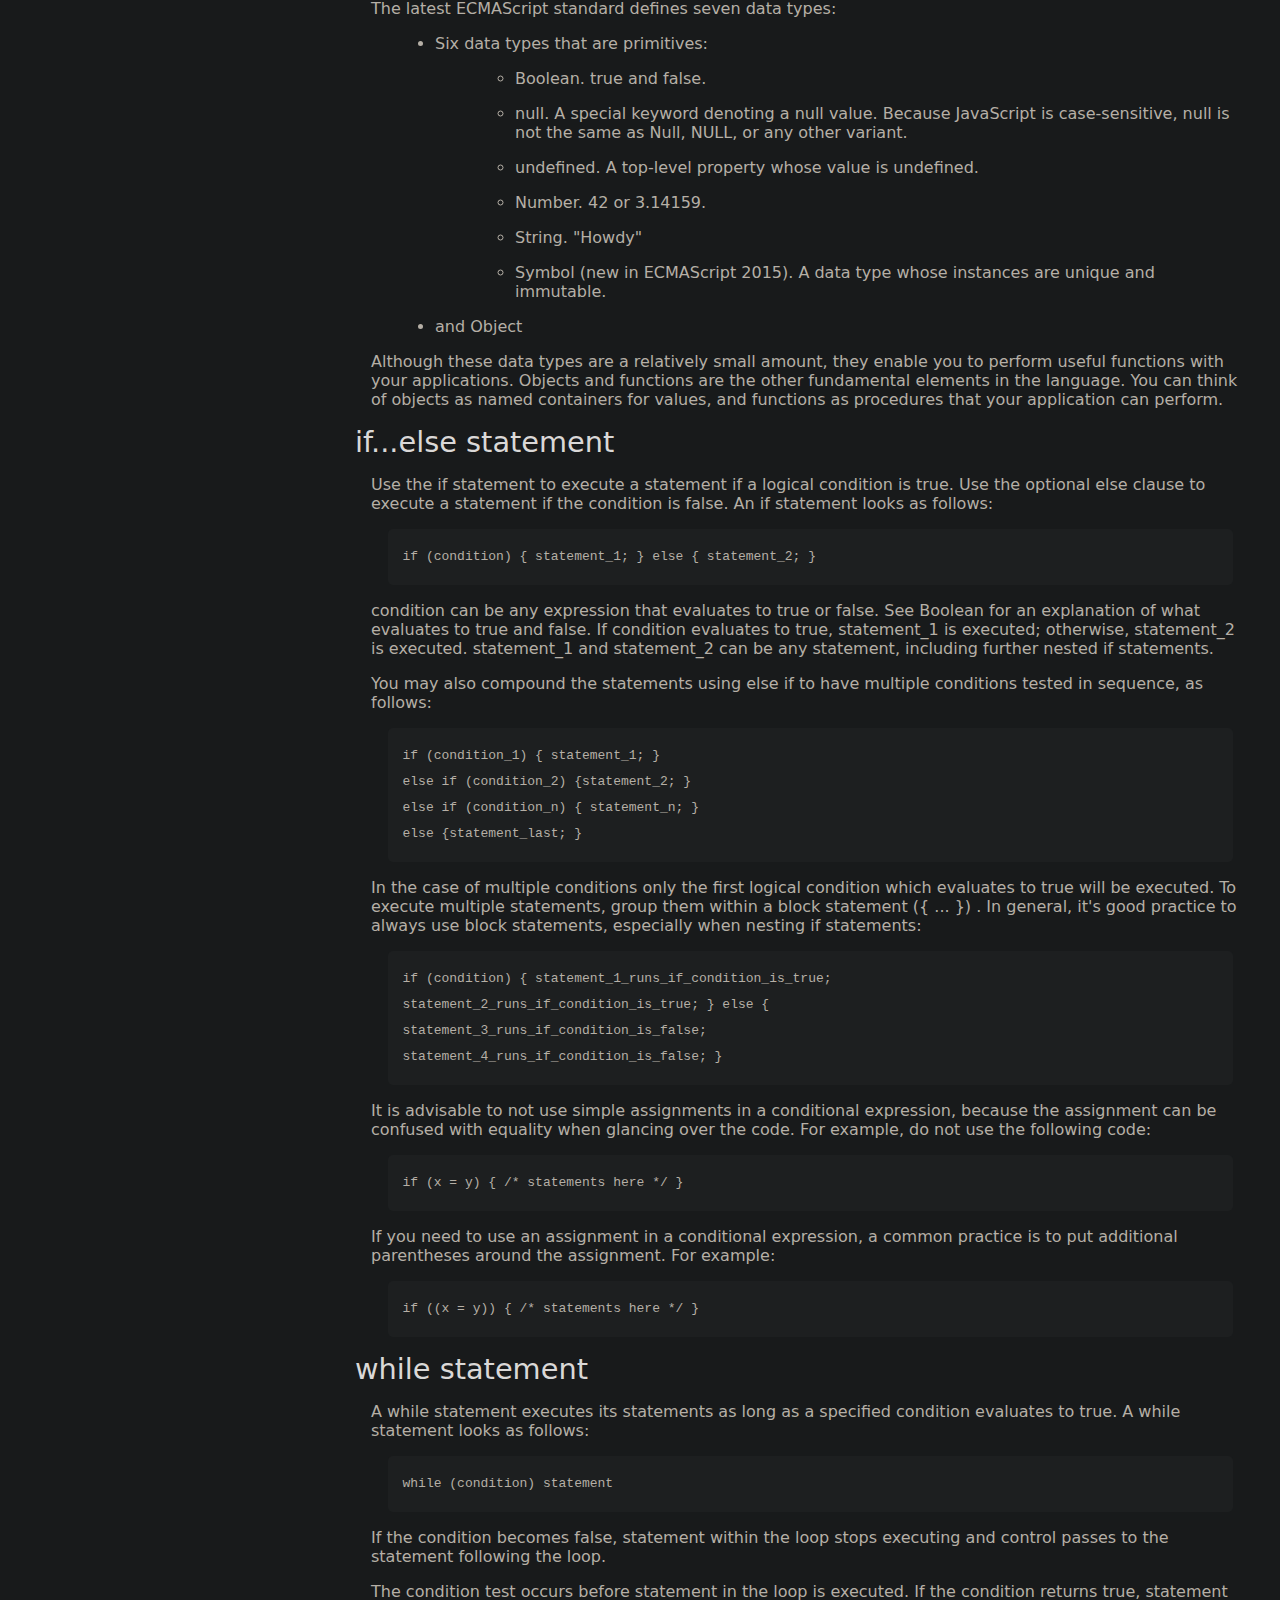
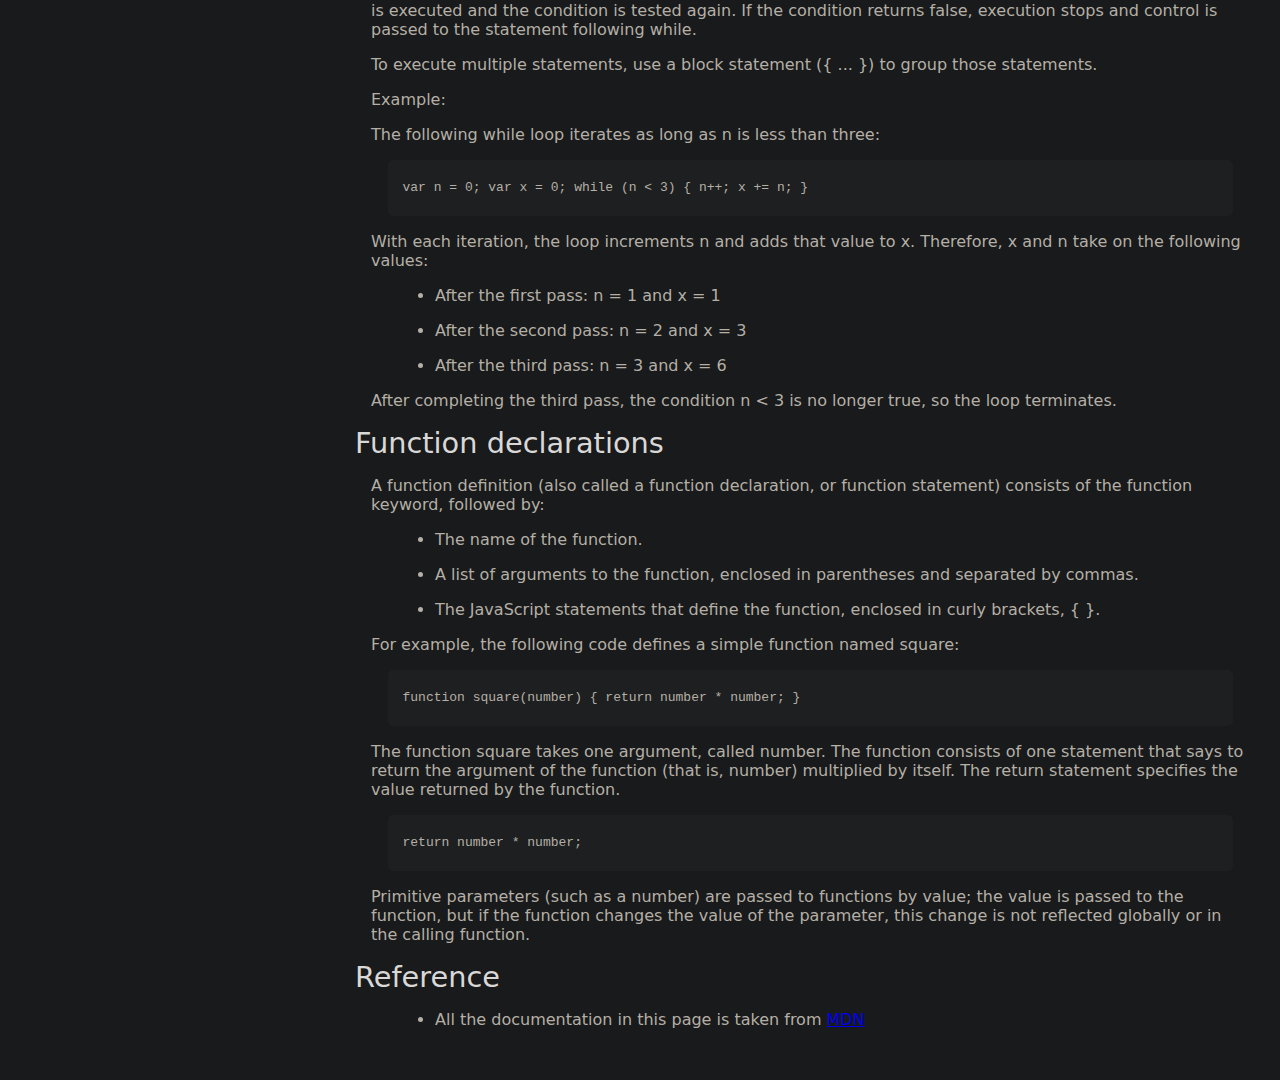
<file: Technical Documentation Page/index.html>
<!DOCTYPE html>
<html lang="en">
<head>
    <meta charset="UTF-8"/>
    <meta name="viewport" content="width=device-width, initial-scale=1.0"/>
    <title>JS Technical Documentation</title>
    <link rel="stylesheet" href="styles.css"/>
    <link rel="icon" href="favicon.svg">
</head>
<body>
<nav id="navbar">
    <header>JS Documentation</header>
    <a class="nav-link" href="#Introduction">Introduction</a>
    <a class="nav-link" href="#What_you_should_already_know">What you should already know</a>
    <a class="nav-link" href="#JavaScript_and_Java">JavaScript and Java</a>
    <a class="nav-link" href="#Hello_world">Hello world</a>
    <a class="nav-link" href="#Variables">Variables</a>
    <a class="nav-link" href="#Declaring_variables">Declaring variables</a>
    <a class="nav-link" href="#Variable_scope">Variable scope</a>
    <a class="nav-link" href="#Global_variables">Global variables</a>
    <a class="nav-link" href="#Constants">Constants</a>
    <a class="nav-link" href="#Data_types">Data types</a>
    <a class="nav-link" href="#if...else_statement">if...else statement</a>
    <a class="nav-link" href="#while_statement">while statement</a>
    <a class="nav-link" href="#Function_declarations">Function declarations</a>
    <a class="nav-link" href="#Reference">Reference</a>
</nav>
<main id="main-doc">
    <!--Introduction-->
    <section class="main-section" id="Introduction">
        <header>Introduction</header>
        <p>
            JavaScript is a cross-platform, object-oriented scripting language. It
            is a small and lightweight language. Inside a host environment (for
            example, a web browser), JavaScript can be connected to the objects of
            its environment to provide programmatic control over them.
        </p>
        <p>
            JavaScript contains a standard library of objects, such as Array,
            Date, and Math, and a core set of language elements such as operators,
            control structures, and statements. Core JavaScript can be extended
            for a variety of purposes by supplementing it with additional objects;
            for example:
        </p>
        <ul>
            <li>
                Client-side JavaScript extends the core language by supplying
                objects to control a browser and its Document Object Model (DOM).
                For example, client-side extensions allow an application to place
                elements on an HTML form and respond to user events such as mouse
                clicks, form input, and page navigation.
            </li>
            <li>
                Server-side JavaScript extends the core language by supplying
                objects relevant to running JavaScript on a server. For example,
                server-side extensions allow an application to communicate with a
                database, provide continuity of information from one invocation to
                another of the application, or perform file manipulations on a
                server.
            </li>
        </ul>
    </section>
    <!--What you should already know-->
    <section class="main-section" id="What_you_should_already_know">
        <header>What you should already know</header>
        <p>This guide assumes you have the following basic background:</p>
        <ul>
            <li>
                A general understanding of the Internet and the World Wide Web
                (WWW).
            </li>
            <li>Good working knowledge of HyperText Markup Language (HTML).</li>
            <li>
                Some programming experience. If you are new to programming, try one
                of the tutorials linked on the main page about JavaScript.
            </li>
        </ul>
    </section>
    <!--JavaScript and Java-->
    <section class="main-section" id="JavaScript_and_Java">
        <header>JavaScript and Java</header>
        <p>
            JavaScript and Java are similar in some ways but fundamentally
            different in some others. The JavaScript language resembles Java but
            does not have Java's static typing and strong type checking.
            JavaScript follows most Java expression syntax, naming conventions and
            basic control-flow constructs which was the reason why it was renamed
            from LiveScript to JavaScript.
        </p>
        <p>
            In contrast to Java's compile-time system of classes built by
            declarations, JavaScript supports a runtime system based on a small
            number of data types representing numeric, Boolean, and string values.
            JavaScript has a prototype-based object model instead of the more
            common class-based object model. The prototype-based model provides
            dynamic inheritance; that is, what is inherited can vary for
            individual objects. JavaScript also supports functions without any
            special declarative requirements. Functions can be properties of
            objects, executing as loosely typed methods.
        </p>
        <p>
            JavaScript is a very free-form language compared to Java. You do not
            have to declare all variables, classes, and methods. You do not have
            to be concerned with whether methods are public, private, or
            protected, and you do not have to implement interfaces. Variables,
            parameters, and function return types are not explicitly typed.
        </p>
    </section>
    <!--Hello world-->
    <section class="main-section" id="Hello_world">
        <header>Hello world</header>
        <p>
            To get started with writing JavaScript, open the Scratchpad and write
            your first "Hello world" JavaScript code:
        </p>
        <code>
            function greetMe(yourName) { alert("Hello " + yourName); }<br/>
            greetMe("World");
        </code>
        <p>
            Select the code in the pad and hit Ctrl+R to watch it unfold in your
            browser!
        </p>
    </section>
    <!--Variables-->
    <section class="main-section" id="Variables">
        <header>Variables</header>
        <p>
            You use variables as symbolic names for values in your application.
            The names of variables, called identifiers, conform to certain rules.
        </p>
        <p>
            A JavaScript identifier must start with a letter, underscore (_), or
            dollar sign ($); subsequent characters can also be digits (0-9).
            Because JavaScript is case sensitive, letters include the characters
            "A" through "Z" (uppercase) and the characters "a" through "z"
            (lowercase).
        </p>
        <p>
            You can use ISO 8859-1 or Unicode letters such as å and ü in
            identifiers. You can also use the Unicode escape sequences as
            characters in identifiers. Some examples of legal names are
            Number_hits, temp99, and _name.
        </p>
    </section>
    <!--Declaring variables-->
    <section class="main-section" id="Declaring_variables">
        <header>Declaring variables</header>
        <p>You can declare a variable in three ways:</p>
        <p>With the keyword var. For example,</p>
        <code>var x = 42.</code>
        <p>
            This syntax can be used to declare both local and global variables.
        </p>
        <p>By simply assigning it a value. For example,</p>
        <code>x = 42.</code>
        <p>
            This always declares a global variable. It generates a strict
            JavaScript warning. You shouldn't use this variant.
        </p>
        <p>With the keyword let. For example,</p>
        <code>let y = 13.</code>
        <p>
            This syntax can be used to declare a block scope local variable. See
            Variable scope below.
        </p>
    </section>
    <!--Variable scope-->
    <section class="main-section" id="Variable_scope">
        <header>Variable scope</header>
        <p>
            When you declare a variable outside of any function, it is called a
            global variable, because it is available to any other code in the
            current document. When you declare a variable within a function, it is
            called a local variable, because it is available only within that
            function.
        </p>
        <p>
            JavaScript before ECMAScript 2015 does not have block statement scope;
            rather, a variable declared within a block is local to the function
            (or global scope) that the block resides within. For example the
            following code will log 5, because the scope of x is the function (or
            global context) within which x is declared, not the block, which in
            this case is an if statement.
        </p>
        <code>if (true) { var x = 5; } console.log(x); // 5</code>
        <p>
            This behavior changes, when using the let declaration introduced in
            ECMAScript 2015.
        </p>
        <code>
            if (true) { let y = 5; } console.log(y); // ReferenceError: y is not
            defined
        </code>
    </section>
    <!--Global variables-->
    <section class="main-section" id="Global_variables">
        <header>Global variables</header>
        <p>
            Global variables are in fact properties of the global object. In web
            pages the global object is window, so you can set and access global
            variables using the window.variable syntax.
        </p>
        <p>
            Consequently, you can access global variables declared in one window
            or frame from another window or frame by specifying the window or
            frame name. For example, if a variable called phoneNumber is declared
            in a document, you can refer to this variable from an iframe as
            parent.phoneNumber.
        </p>
    </section>
    <!--Constants-->
    <section class="main-section" id="Constants">
        <header>Constants</header>
        <p>
            You can create a read-only, named constant with the const keyword. The
            syntax of a constant identifier is the same as for a variable
            identifier: it must start with a letter, underscore or dollar sign and
            can contain alphabetic, numeric, or underscore characters.
        </p>
        <code>const PI = 3.14;</code>
        <p>
            A constant cannot change value through assignment or be re-declared
            while the script is running. It has to be initialized to a value.
        </p>
        <p>
            The scope rules for constants are the same as those for let block
            scope variables. If the const keyword is omitted, the identifier is
            assumed to represent a variable.
        </p>
        <p>
            You cannot declare a constant with the same name as a function or
            variable in the same scope. For example:
        </p>
        <code>
            // THIS WILL CAUSE AN ERROR function f() {}; const f = 5; // THIS WILL
            CAUSE AN ERROR ALSO function f() { const g = 5; var g; //statements }
        </code>
        <p>
            However, object attributes are not protected, so the following
            statement is executed without problems.
        </p>
        <code>
            const MY_OBJECT = {"key": "value"}; MY_OBJECT.key = "otherValue";
        </code>
    </section>
    <!--Data types-->
    <section class="main-section" id="Data_types">
        <header>Data types</header>
        <p>The latest ECMAScript standard defines seven data types:</p>
        <ul>
            <li>
                Six data types that are primitives:
                <ul>
                    <li>Boolean. true and false.</li>
                    <li>
                        null. A special keyword denoting a null value. Because
                        JavaScript is case-sensitive, null is not the same as Null,
                        NULL, or any other variant.
                    </li>
                    <li>undefined. A top-level property whose value is undefined.</li>
                    <li>Number. 42 or 3.14159.</li>
                    <li>String. "Howdy"</li>
                    <li>
                        Symbol (new in ECMAScript 2015). A data type whose instances are
                        unique and immutable.
                    </li>
                </ul>
            </li>
            <li>and Object</li>
        </ul>
        <p>
            Although these data types are a relatively small amount, they enable
            you to perform useful functions with your applications. Objects and
            functions are the other fundamental elements in the language. You can
            think of objects as named containers for values, and functions as
            procedures that your application can perform.
        </p>
    </section>
    <!--if...else statement-->
    <section class="main-section" id="if...else_statement">
        <header>if...else statement</header>
        <p>
            Use the if statement to execute a statement if a logical condition is
            true. Use the optional else clause to execute a statement if the
            condition is false. An if statement looks as follows:
        </p>
        <code>if (condition) { statement_1; } else { statement_2; }</code>
        <p>
            condition can be any expression that evaluates to true or false. See
            Boolean for an explanation of what evaluates to true and false. If
            condition evaluates to true, statement_1 is executed; otherwise,
            statement_2 is executed. statement_1 and statement_2 can be any
            statement, including further nested if statements.
        </p>
        <p>
            You may also compound the statements using else if to have multiple
            conditions tested in sequence, as follows:
        </p>
        <code>
            if (condition_1) { statement_1; }<br/>
            else if (condition_2) {statement_2; }<br/>
            else if (condition_n) { statement_n; }<br/>
            else {statement_last; }
        </code>
        <p>
            In the case of multiple conditions only the first logical condition
            which evaluates to true will be executed. To execute multiple
            statements, group them within a block statement ({ ... }) . In
            general, it's good practice to always use block statements, especially
            when nesting if statements:
        </p>
        <code>
            if (condition) { statement_1_runs_if_condition_is_true;<br/>
            statement_2_runs_if_condition_is_true; } else {<br/>
            statement_3_runs_if_condition_is_false;<br/>
            statement_4_runs_if_condition_is_false; }
        </code>
        <p>
            It is advisable to not use simple assignments in a conditional
            expression, because the assignment can be confused with equality when
            glancing over the code. For example, do not use the following code:
        </p>
        <code>if (x = y) { /* statements here */ }</code>
        <p>
            If you need to use an assignment in a conditional expression, a common
            practice is to put additional parentheses around the assignment. For
            example:
        </p>
        <code>if ((x = y)) { /* statements here */ }</code>
    </section>
    <!--while statement-->
    <section class="main-section" id="while_statement">
        <header>while statement</header>
        <p>
            A while statement executes its statements as long as a specified
            condition evaluates to true. A while statement looks as follows:
        </p>
        <code>while (condition) statement</code>
        <p>
            If the condition becomes false, statement within the loop stops
            executing and control passes to the statement following the loop.
        </p>
        <p>
            The condition test occurs before statement in the loop is executed. If
            the condition returns true, statement is executed and the condition is
            tested again. If the condition returns false, execution stops and
            control is passed to the statement following while.
        </p>
        <p>
            To execute multiple statements, use a block statement ({ ... }) to
            group those statements.
        </p>
        <p>Example:</p>
        <p>
            The following while loop iterates as long as n is less than three:
        </p>
        <code>var n = 0; var x = 0; while (n < 3) { n++; x += n; }</code>
        <p>
            With each iteration, the loop increments n and adds that value to x.
            Therefore, x and n take on the following values:
        </p>
        <ul>
            <li>After the first pass: n = 1 and x = 1</li>
            <li>After the second pass: n = 2 and x = 3</li>
            <li>After the third pass: n = 3 and x = 6</li>
        </ul>
        <p>
            After completing the third pass, the condition n < 3 is no longer
            true, so the loop terminates.
        </p>
    </section>
    <!--Function declarations-->
    <section class="main-section" id="Function_declarations">
        <header>Function declarations</header>
        <p>
            A function definition (also called a function declaration, or function
            statement) consists of the function keyword, followed by:
        </p>
        <ul>
            <li>The name of the function.</li>
            <li>
                A list of arguments to the function, enclosed in parentheses and
                separated by commas.
            </li>
            <li>
                The JavaScript statements that define the function, enclosed in
                curly brackets, { }.
            </li>
        </ul>
        <p>
            For example, the following code defines a simple function named
            square:
        </p>
        <code>function square(number) { return number * number; }</code>
        <p>
            The function square takes one argument, called number. The function
            consists of one statement that says to return the argument of the
            function (that is, number) multiplied by itself. The return statement
            specifies the value returned by the function.
        </p>
        <code>return number * number;</code>
        <p>
            Primitive parameters (such as a number) are passed to functions by
            value; the value is passed to the function, but if the function
            changes the value of the parameter, this change is not reflected
            globally or in the calling function.
        </p>
    </section>
    <!--Reference-->
    <section class="main-section" id="Reference">
        <header>Reference</header>
        <ul>
            <li>
                All the documentation in this page is taken from
                <a
                    href="https://developer.mozilla.org/en-US/docs/Web/JavaScript/Guide"
                    target="_blank">
                    MDN
                </a>
            </li>
        </ul>
    </section>
</main>
</body>
</html>
</file>
<file: Project Survey Form/styles.css>
*{
    box-sizing: border-box;
}


body{
    font-family: poppins, sans-serif;
    color: #f3f3f3;
    background-image: linear-gradient(115deg, rgba(58, 58, 158, 0.8), rgba(136, 136, 206, 0.7)),url(https://cdn.freecodecamp.org/testable-projects-fcc/images/survey-form-background.jpeg);
    background-repeat: no-repeat;
    background-size: cover;
    background-position: center;
    display: flex;
    flex-direction: column;
    justify-content: center;
    align-items: center;
    min-height: 100vh;
}

main{
    min-width: 550px;
    width: 50%;
}

.container{
    min-width: 550px;
    width: 100%;
}

h1, p{
    text-align: center;
}

h1{
    height: 38px;
    font-weight: 500;
    margin: 30px 0 8px 0;
}

p{
    font-size: 18px;
    height: 25px;
    font-weight: 200;
    font-style: italic;
    flex-wrap: wrap;
}

form{
    background-color: #1b1b32be;
    padding: 40px;
    margin: 40px;
    max-width: 720px;
    font-size: 1.2em;
    font-family: poppins, sans-serif;
    border-radius: 10px;
}

fieldset{
    padding: 0;
    border: none;
}

input, textarea, select{
    display: block;
    margin: 3px auto;
    width: 100%;
    height: 40px;
    font-size: medium;
    padding-left: 15px;
    font-weight: 500;
    border: none;
    border-radius: 4px;
    font-family: poppins, sans-serif;
    font-weight: 400;
    color: #555555;
}

textarea{
    height: 120px;
}

label{
    display: block;
    margin: 0 0 8px 0;
}

input[type="radio"], input[type="checkbox"]{
    display: inline-block;
    width: 40px;
    height: 20px;
    margin: 0 2px;
    vertical-align: middle;
}

input[type="submit"]{
    display: block;
    height: 50px;
    width: 100%;
    font-size: 15px;
    font-weight: 700;
    color: white;
    background-color: rgb(0, 200, 120);
    border: none;
}
</file>
<file: Project Technical Documentaion/styles.css>
* {
    box-sizing: border-box;
    scroll-behavior: smooth;
}

body {
    margin: 0;
    font-family: "Open Sans", system-ui;
    font-size: 1em;
    background-color: hsl(200, 6%, 10%);
    color: hsl(36, 9%, 68%);
}

#navbar {
    position: fixed;
    min-width: 320px;
    max-width: 320px;
    height: 100vh;
    border-right: 2px solid hsl(0, 0%, 65%);
    padding: 0 5px;
    margin: 0;
}

#navbar > header {
    text-align: center;
    margin: 0.5em auto;
}

#navbar > .nav-link {
    display: inline-block;
    width: 100%;
    color: hsl(36, 9%, 68%);
    text-decoration: none;
    font-size: 1.1em;
    padding: 10px 20px;
    border-top: 1px solid hsl(0, 0%, 65%);
}

main {
    max-width: 75vw;
    margin-left: 320px;
    padding: 35px;
    overflow: hidden;
}

header {
    color: hsl(20, 4%, 85%);
    font-size: 1.8em;
    font-weight: 500;
    margin: 1.6vh 0;
}

code {
    display: block;
    font-family: monospace;
    background-color: hsl(200, 6%, 12%);
    width: 95%;
    padding: 15px;
    border-radius: 5px;
    line-height: 2em;
}

p {
    padding-left: 1em;
}

ul,
code {
    margin-left: 2.5em;
}

li {
    margin: 1em 0;
}

@media (max-width: 786px) {
    #navbar {
        position: static;
        width: 90%;
        height: 300px;
        min-width: 0;
        max-width: none;
        text-align: center;
        margin: 2em auto;
        border: 2px solid hsl(0, 0%, 65%);
        overflow: auto;
    }

    #navbar > header {
        margin: 0.5em auto;
    }

    main {
        width: 100%;
        max-width: none;
        min-width: 0;
        margin: auto;
        padding: 1em;
    }
}
</file>
<file: Survey Form/styles.css>
*{
    box-sizing: border-box;
}


body{
    font-family: poppins, sans-serif;
    color: #f3f3f3;
    background-image: linear-gradient(115deg, #3A3A9ECC, #8888CEB2),url(https://cdn.freecodecamp.org/testable-projects-fcc/images/survey-form-background.jpeg);
    background-repeat: no-repeat;
    background-size: cover;
    background-position: center;
    display: flex;
    flex-direction: column;
    justify-content: center;
}

h1{
    font-weight: 500;
    margin: 30px 0 8px 0;
    text-align: center;
}

p{
    font-size: 18px;
    font-weight: 200;
    font-style: italic;
    text-align: center;
}

form{
    background-color: #1b1b32be;
    padding: 40px;
    margin: 40px auto;
    max-width: 720px;
    font-size: 1.2em;
    font-family: poppins, sans-serif;
    border-radius: 10px;
}

fieldset{
    padding: 0;
    border: none;
}

input, textarea, select{
    display: block;
    margin: 3px auto;
    width: 100%;
    height: 40px;
    font-size: medium;
    padding-left: 15px;
    border: none;
    border-radius: 4px;
    font-family: poppins, sans-serif;
    font-weight: 400;
    color: #555555;
}

textarea{
    height: 120px;
}

label{
    display: block;
    margin: 0 0 8px 0;
}

input[type="radio"], input[type="checkbox"]{
    display: inline-block;
    width: 40px;
    height: 20px;
    margin: 0 2px;
    vertical-align: middle;
}

input[type="submit"]{
    display: block;
    height: 50px;
    width: 100%;
    font-size: 15px;
    font-weight: 700;
    color: white;
    background-color: rgb(0, 200, 120);
    border: none;
}
</file>
<file: Technical Documentation Page/styles.css>
* {
    box-sizing: border-box;
    scroll-behavior: smooth;
}

body {
    margin: 0;
    font-family: "Open Sans", system-ui;
    font-size: 1em;
    background-color: hsl(200, 6%, 10%);
    color: hsl(36, 9%, 68%);
}

#navbar {
    position: fixed;
    min-width: 320px;
    max-width: 320px;
    height: 100vh;
    border-right: 2px solid hsl(0, 0%, 65%);
    padding: 0 5px;
    margin: 0;
}

#navbar > header {
    text-align: center;
    margin: 0.5em auto;
}

#navbar > .nav-link {
    display: inline-block;
    width: 100%;
    color: hsl(36, 9%, 68%);
    text-decoration: none;
    font-size: 1.1em;
    padding: 10px 20px;
    border-top: 1px solid hsl(0, 0%, 65%);
}

main {
    max-width: 75vw;
    margin-left: 320px;
    padding: 35px;
    overflow: hidden;
}

header {
    color: hsl(20, 4%, 85%);
    font-size: 1.8em;
    font-weight: 500;
    margin: 1.6vh 0;
}

code {
    display: block;
    font-family: monospace;
    background-color: hsl(200, 6%, 12%);
    width: 95%;
    padding: 15px;
    border-radius: 5px;
    line-height: 2em;
}

p {
    padding-left: 1em;
}

ul,
code {
    margin-left: 2.5em;
}

li {
    margin: 1em 0;
}

@media (max-width: 786px) {
    #navbar {
        position: static;
        width: 90%;
        height: 300px;
        min-width: 0;
        max-width: none;
        text-align: center;
        margin: 2em auto;
        border: 2px solid hsl(0, 0%, 65%);
        overflow: auto;
    }

    #navbar > header {
        margin: 0.5em auto;
    }

    main {
        width: 100%;
        max-width: none;
        min-width: 0;
        margin: auto;
        padding: 1em;
    }
}
</file>
